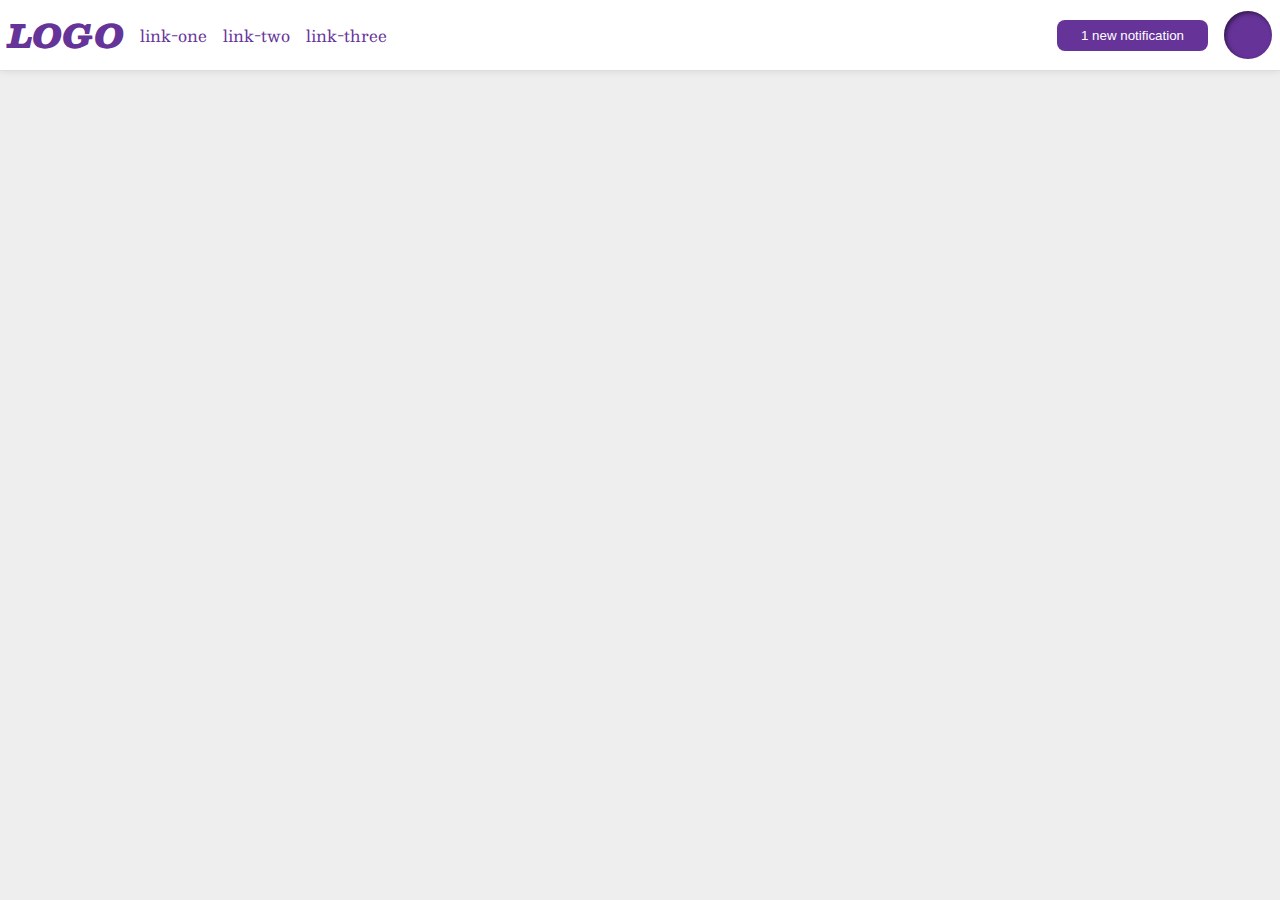
<file: flex/03-flex-header-2/index.html>
<!DOCTYPE html>
<html lang="en">
  <head>
    <meta charset="UTF-8">
    <meta http-equiv="X-UA-Compatible" content="IE=edge">
    <meta name="viewport" content="width=device-width, initial-scale=1.0">
    <title>Flex Header 2</title>
    <link rel="stylesheet" href="style.css">
  </head>
  <body>
    <div class="header">
      <div class="left">
        <div class="logo">
          LOGO
        </div>
        <ul class="links">
          <li><a href="https://google.com">link-one</a></li>
          <li><a href="https://google.com">link-two</a></li>
          <li><a href="https://google.com">link-three</a></li>
        </ul>
      </div>
      <div class="right">
        <button class="notifications">
          1 new notification
        </button>
        <div class="profile-image"></div>
      </div>
    </div>
  </body>
</html>
</file>
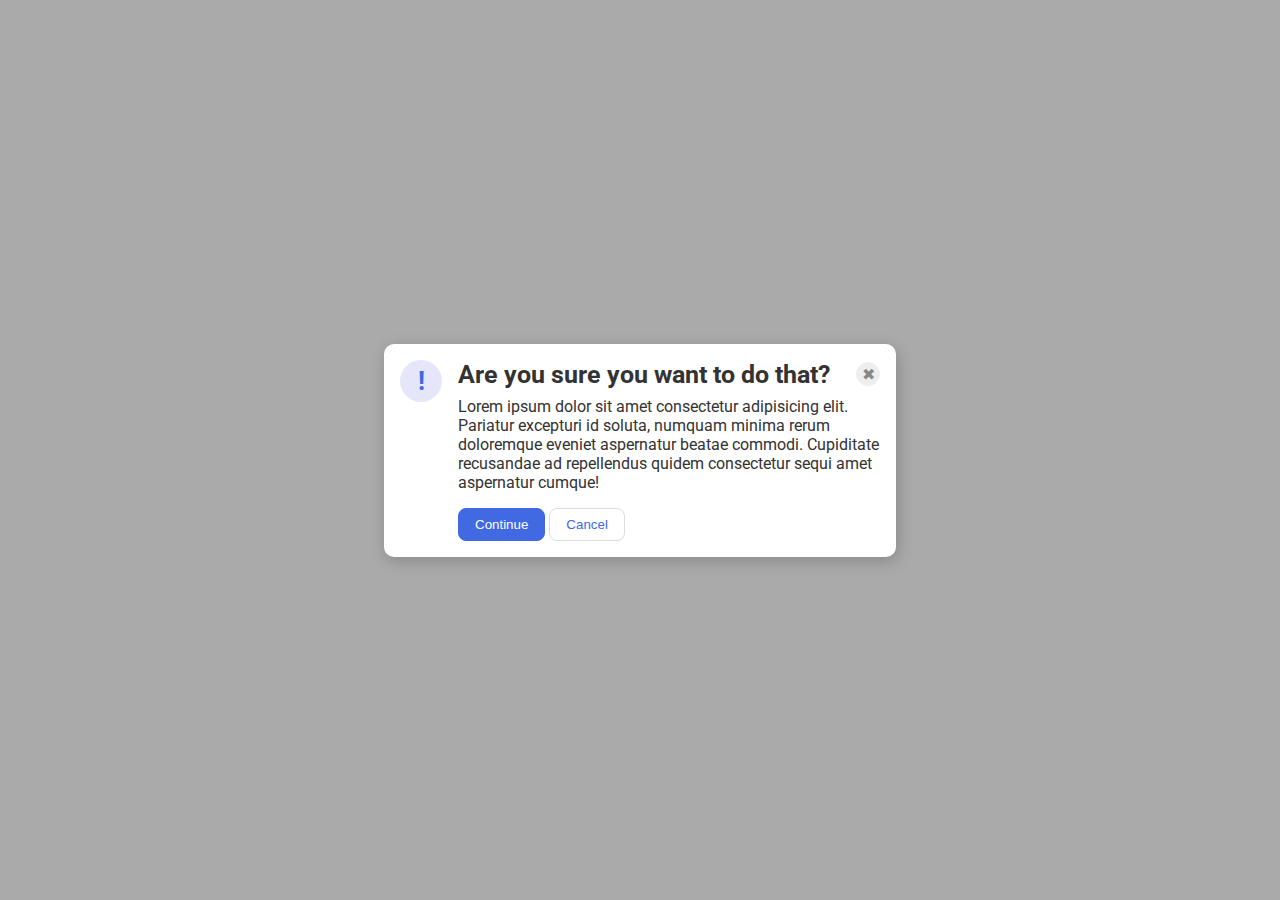
<file: flex/05-flex-modal/index.html>
<!DOCTYPE html>
<html lang="en">
  <head>
    <meta charset="UTF-8">
    <meta http-equiv="X-UA-Compatible" content="IE=edge">
    <meta name="viewport" content="width=device-width, initial-scale=1.0">
    <link rel="stylesheet" href="style.css">
    <title>Modal</title>
  </head>
  <body>
    <div class="modal">
      <div class="icon">!</div>
      <div class="container">
        <div class="header">Are you sure you want to do that?
          <button class="close-button">✖</button>
        </div>
        <div class="text">Lorem ipsum dolor sit amet consectetur adipisicing elit. Pariatur excepturi id soluta, numquam minima rerum doloremque eveniet aspernatur beatae commodi. Cupiditate recusandae ad repellendus quidem consectetur sequi amet aspernatur cumque!</div>
        <button class="continue">Continue</button>
        <button class="cancel">Cancel</button>
      </div>
    </div>
  </body>
</html>
</file>
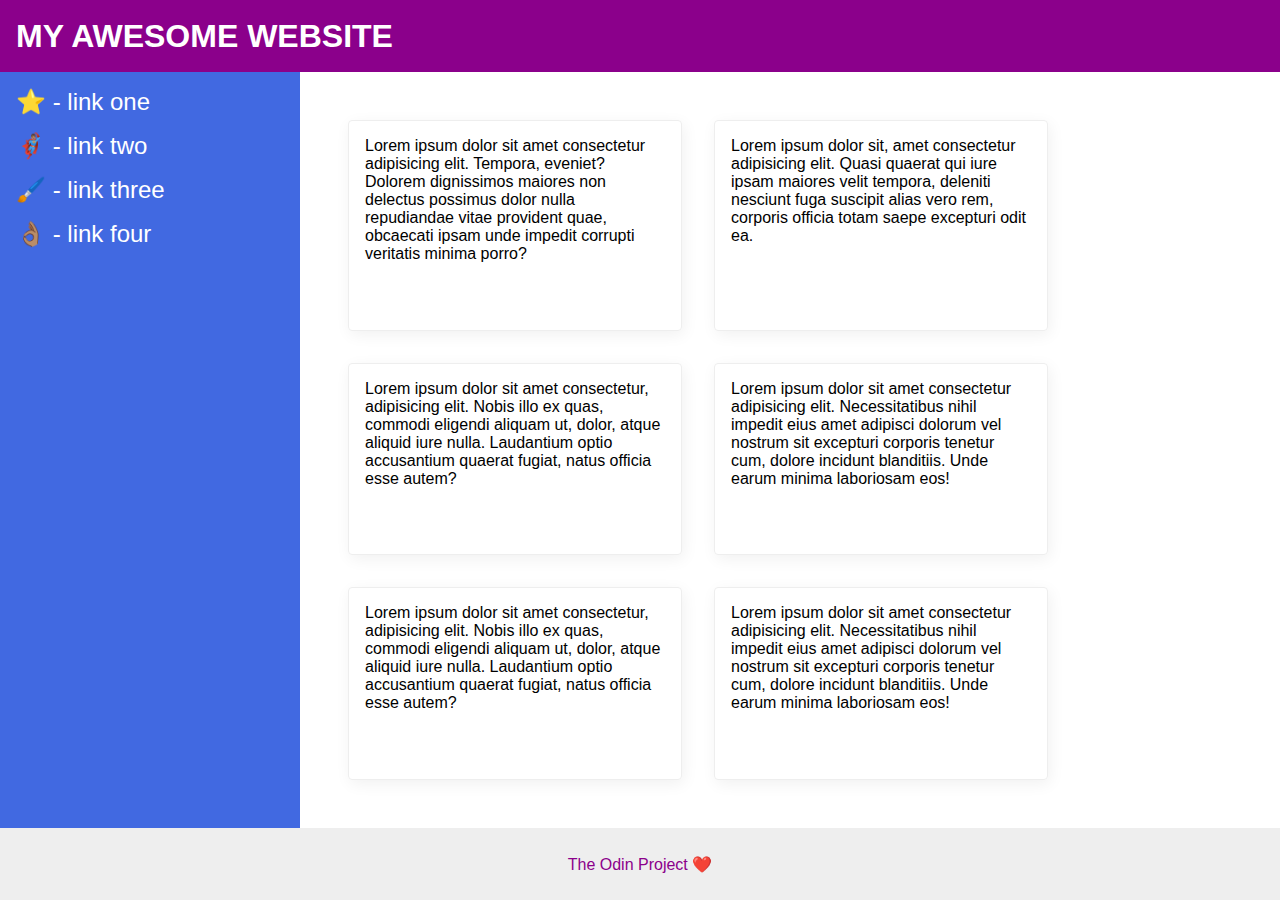
<file: flex/07-flex-layout-2/index.html>
<!DOCTYPE html>
<html lang="en">
  <head>
    <meta charset="UTF-8">
    <meta http-equiv="X-UA-Compatible" content="IE=edge">
    <meta name="viewport" content="width=device-width, initial-scale=1.0">
    <title>The Holy Grail</title>
    <link rel="stylesheet" href="style.css">
  </head>
  <body>
    <div class="header">
      MY AWESOME WEBSITE
    </div>
    
    <div class="body">
      <div class="sidebar">
        <ul>
          <li><a href="#">⭐ - link one</a></li>
          <li><a href="#">🦸🏽‍♂️ - link two</a></li>
          <li><a href="#">🖌️ - link three</a></li>
          <li><a href="#">👌🏽 - link four</a></li>
        </ul>
      </div>
      <div class="card-container">
        <div class="card">Lorem ipsum dolor sit amet consectetur adipisicing elit. Tempora, eveniet? Dolorem dignissimos maiores non delectus possimus dolor nulla repudiandae vitae provident quae, obcaecati ipsam unde impedit corrupti veritatis minima porro?</div>
        <div class="card">Lorem ipsum dolor sit, amet consectetur adipisicing elit. Quasi quaerat qui iure ipsam maiores velit tempora, deleniti nesciunt fuga suscipit alias vero rem, corporis officia totam saepe excepturi odit ea.</div>
        <div class="card">Lorem ipsum dolor sit amet consectetur, adipisicing elit. Nobis illo ex quas, commodi eligendi aliquam ut, dolor, atque aliquid iure nulla. Laudantium optio accusantium quaerat fugiat, natus officia esse autem?</div>
        <div class="card">Lorem ipsum dolor sit amet consectetur adipisicing elit. Necessitatibus nihil impedit eius amet adipisci dolorum vel nostrum sit excepturi corporis tenetur cum, dolore incidunt blanditiis. Unde earum minima laboriosam eos!</div>
        <div class="card">Lorem ipsum dolor sit amet consectetur, adipisicing elit. Nobis illo ex quas, commodi eligendi aliquam ut, dolor, atque aliquid iure nulla. Laudantium optio accusantium quaerat fugiat, natus officia esse autem?</div>
        <div class="card">Lorem ipsum dolor sit amet consectetur adipisicing elit. Necessitatibus nihil impedit eius amet adipisci dolorum vel nostrum sit excepturi corporis tenetur cum, dolore incidunt blanditiis. Unde earum minima laboriosam eos!</div>
      </div>
    </div>

    <div class="footer">
      The Odin Project ❤️
    </div>
  </body>
</html>
</file>
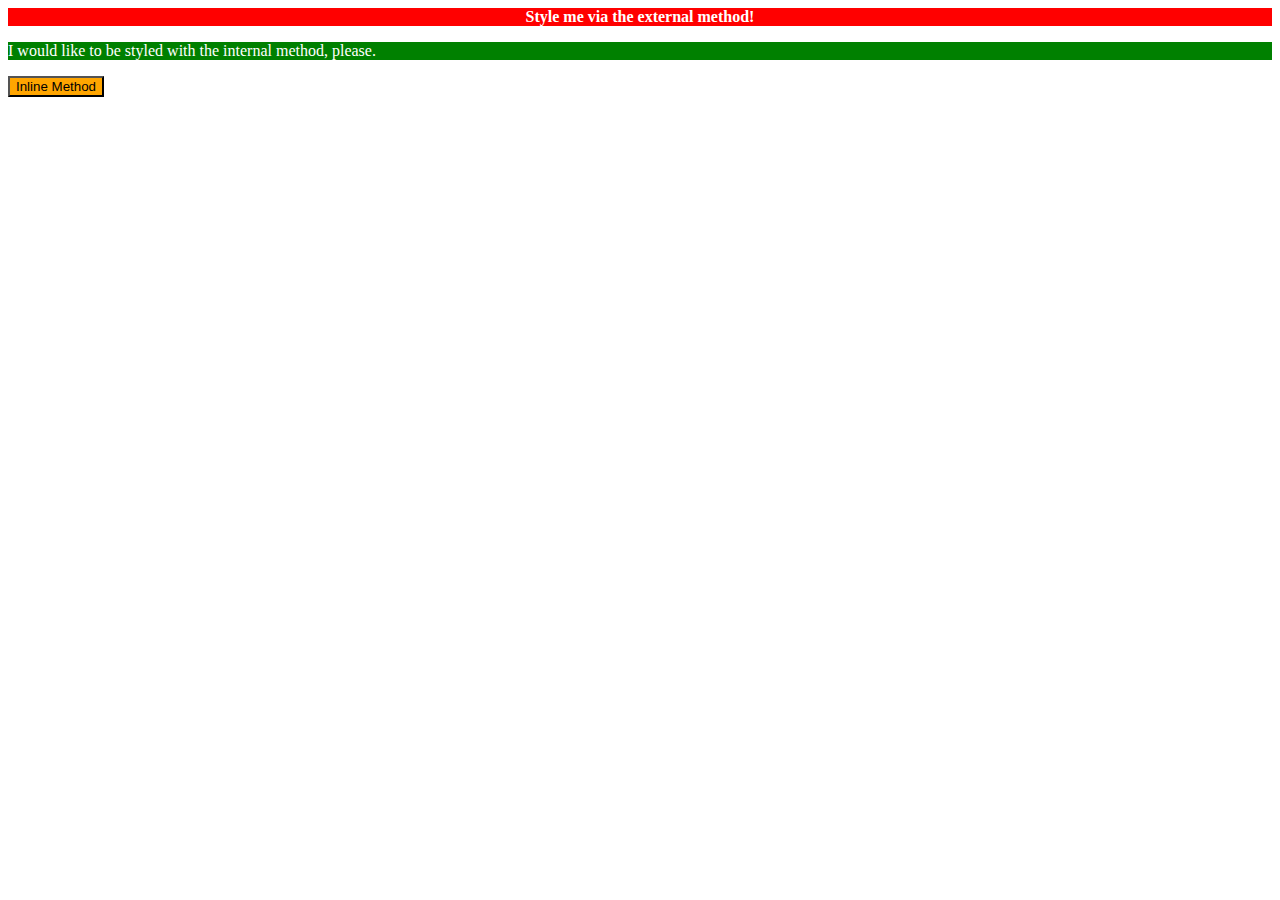
<file: foundations/01-css-methods/index.html>
<!DOCTYPE html>
<html lang="en">
  <head>
    <meta charset="UTF-8">
    <meta http-equiv="X-UA-Compatible" content="IE=edge">
    <meta name="viewport" content="width=device-width, initial-scale=1.0">
    <style>
      p {
    background-color: green;
    color: white;
    font-size: 18;
    }
    </style>
    <link rel="stylesheet" href="styles.css">
    <title>Methods for Adding CSS</title>
  </head>
  <body>
    <div>Style me via the external method!</div>
    <p>I would like to be styled with the internal method, please.</p>
    <button style = "background-color: orange; font-size: 18;">Inline Method</button>
  </body>
</html>
</file>
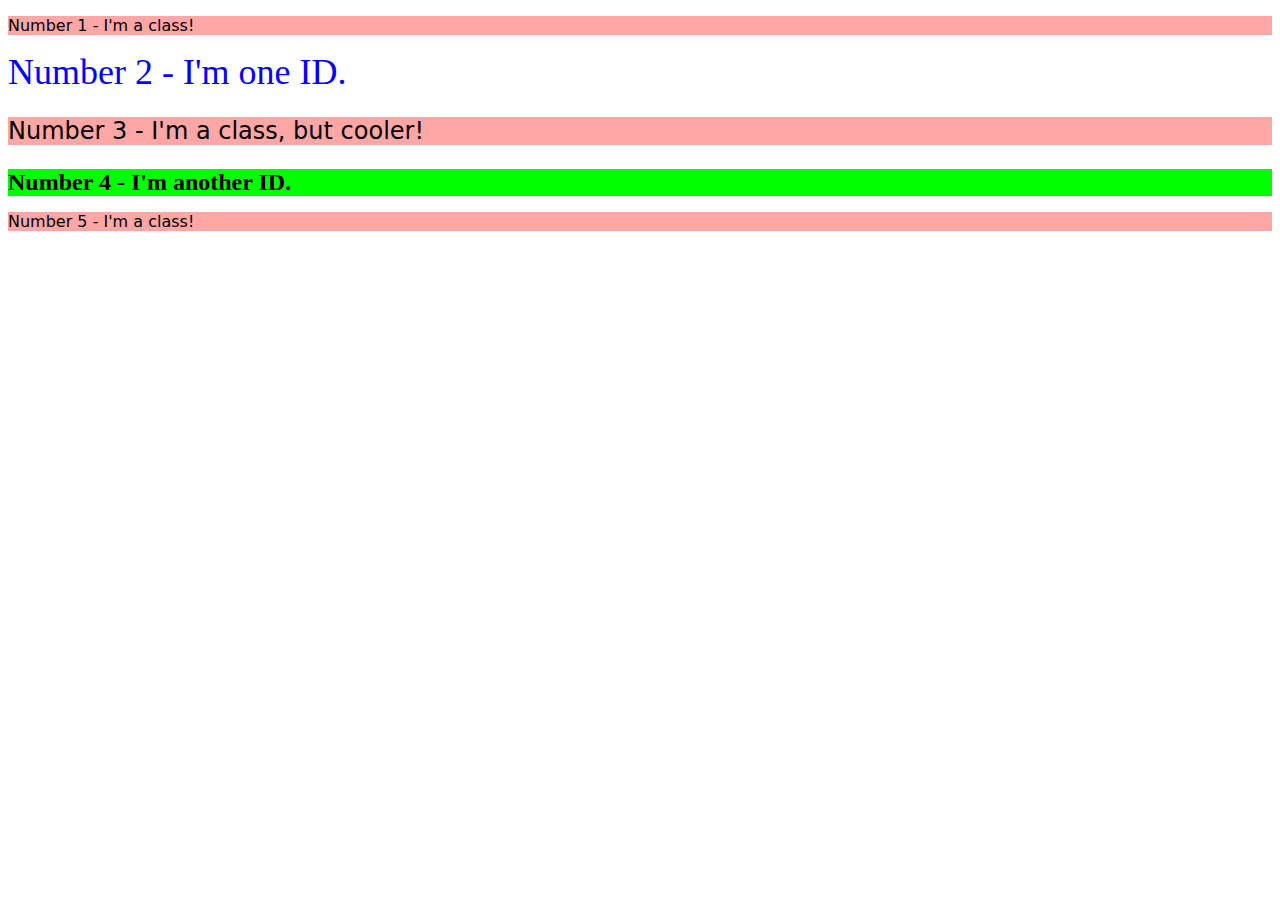
<file: foundations/02-class-id-selectors/index.html>
<!DOCTYPE html>
<html lang="en">
  <head>
    <meta charset="UTF-8">
    <meta http-equiv="X-UA-Compatible" content="IE=edge">
    <meta name="viewport" content="width=device-width, initial-scale=1.0">
    <title>Class and ID Selectors</title>
    <link rel="stylesheet" href="style.css">
  </head>
  <body>
    <p class="odd-numbers">Number 1 - I'm a class!</p>
    <div id="second-element">Number 2 - I'm one ID.</div>
    <p class="odd-numbers third-element">Number 3 - I'm a class, but cooler!</p>
    <div id="fourth-element">Number 4 - I'm another ID.</div>
    <p class="odd-numbers">Number 5 - I'm a class!</p>
  </body>
</html>
</file>
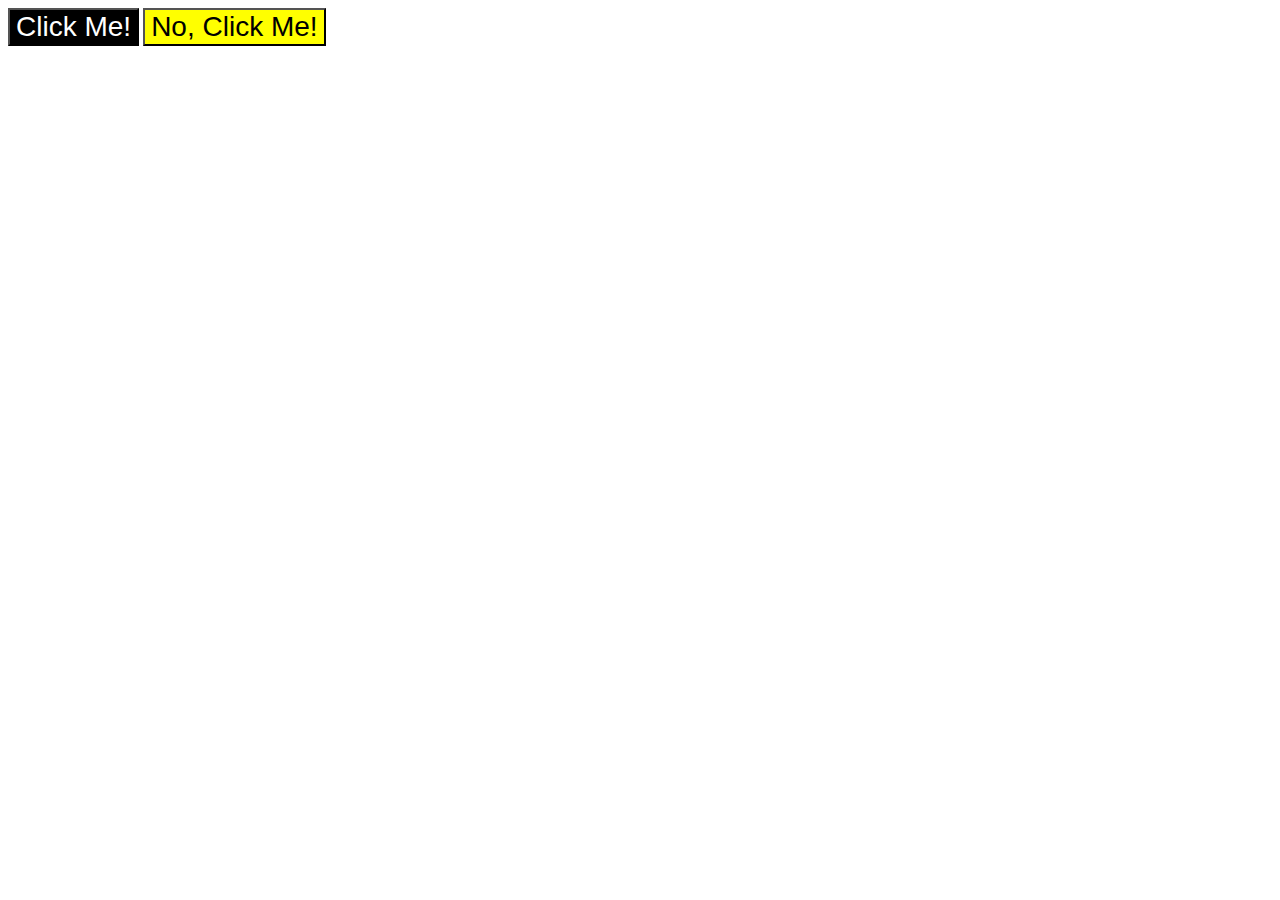
<file: foundations/03-grouping-selectors/index.html>
<!DOCTYPE html>
<html lang="en">
  <head>
    <meta charset="UTF-8">
    <meta http-equiv="X-UA-Compatible" content="IE=edge">
    <meta name="viewport" content="width=device-width, initial-scale=1.0">
    <title>Grouping Selectors</title>
    <link rel="stylesheet" href="style.css">
  </head>
  <body>
    <button class="first-button">Click Me!</button>
    <button class="second-button">No, Click Me!</button>
  </body>
</html>
</file>
<file: flex/03-flex-header-2/style.css>
/* this is some magical font-importing.  
you'll learn about it later. */
@import url('https://fonts.googleapis.com/css2?family=Besley:ital,wght@0,400;1,900&display=swap');

body {
  margin: 0;
  background: #eee;
  font-family: Besley, serif;
}

.header {
  background: white;
  border-bottom: 1px solid #ddd;
  box-shadow: 0 0 8px rgba(0,0,0,.1);
  display: flex;
  justify-content: space-between;
  padding: 8px;
}

.profile-image {
  background: rebeccapurple;
  box-shadow: inset 2px 2px 4px rgba(0,0,0,.5);
  border-radius: 50%;
  width: 48px;
  height: 48px;
}

.logo {
  color: rebeccapurple;
  font-size: 32px;
  font-weight: 900;
  font-style: italic;
}

button {
  border: none;
  border-radius: 8px;
  background: rebeccapurple;
  color: white;
  padding: 8px 24px;
}

a {
  /* this removes the line under our links */
  text-decoration: none;
  color: rebeccapurple;
}

ul {
  list-style-type: none;
  display: flex;
  margin: 0;
  padding: 0;
  gap: 16px;
}

.left, .right {
  display:flex;
  align-items: center;
  gap: 16px;
}
</file>
<file: flex/05-flex-modal/style.css>
@import url('https://fonts.googleapis.com/css2?family=Roboto:wght@400;700&display=swap');

/* *{outline: 1px solid black;} */

html, body {
  height: 100%;
}

body {
  font-family: Roboto, sans-serif;
  margin: 0;
  background: #aaa;
  color: #333;
  /* I'll give you this one for free lol */
  display: flex;
  align-items: center;
  justify-content: center;
}

.modal {
  background: white;
  width: 480px;
  border-radius: 10px;
  box-shadow: 2px 4px 16px rgba(0,0,0,.2);
  display: flex;
  padding: 16px;
  gap: 16px;
}

.header {
  font-weight: bold;
  font-size: 25px;
  display:flex;
  justify-content: space-between;
  align-items: center;
  margin-bottom: 8px;
}

.icon {
  color: royalblue;
  font-size: 26px;
  font-weight: 700;
  background: lavender;
  width: 42px;
  height: 42px;
  border-radius: 50%;
  display: flex;
  align-items: center;
  justify-content: center;
  flex-shrink: 0;
}

.close-button {
  background: #eee;
  border-radius: 50%;
  color: #888;
  font-weight: 400;
  font-size: 16px;
  height: 24px;
  width: 24px;
  display: flex;
  align-items: center;
  justify-content: center;
  border: 1px solid #eee;
  padding: 0;
}

.text{
  margin-bottom: 16px;
}

button {
  cursor: pointer;
  padding: 8px 16px;
  border-radius: 8px;
}

button.continue {
  background: royalblue;
  border: 1px solid royalblue;
  color: white;
}

button.cancel {
  background: white;
  border: 1px solid #ddd;
  color: royalblue;
}
</file>
<file: flex/07-flex-layout-2/style.css>
/* *{outline: 1px solid black;} */

body {
  font-family: -apple-system, BlinkMacSystemFont, 'Segoe UI', Roboto, Oxygen, Ubuntu, Cantarell, 'Open Sans', 'Helvetica Neue', sans-serif;
  margin: 0;
  min-height: 100vh;
  display: flex;
  flex-direction: column;
}

.header {
  height: 72px;
  background: darkmagenta;
  color: white;
  font-size: 32px;
  font-weight: 900;
  display: flex;  
  align-items: center; 
  padding: 0 16px;
}

.footer {
  height: 72px;
  background: #eee;
  color: darkmagenta;
  display: flex;
  justify-content: center;  
  align-items: center;
}

.sidebar {
  width: 300px;
  background: royalblue;
  box-sizing: border-box;
  flex-shrink: 0;
  padding: 16px;
}

.card {
  border: 1px solid #eee;
  box-shadow: 2px 4px 16px rgba(0,0,0,.06);
  border-radius: 4px;
  padding: 16px;
  width: 300px; 
}

ul, a, li {
  margin: 0;
  padding: 0;
  list-style-type: none;
  text-decoration: none;
  font-size: 24px;
  color: white;
  margin-bottom: 16px;
}

.body {
  display: flex;
  flex: 1;
}

.card-container {
  display: flex;  
  padding: 48px;
  flex-wrap: wrap;
  gap: 32px;
}
</file>
<file: foundations/01-css-methods/styles.css>
div {
    background-color: red;
    color: white;
    font-size: 32;
    text-align: center;
    font-weight: bold;
}
</file>
<file: foundations/02-class-id-selectors/style.css>
.odd-numbers {
    background-color: rgb(255, 167, 167);
    font-family: Verdana, 'DejaVu Sans', sans-serif;
}

#second-element {
    color: rgb(0,0,255);
    font-size: 36px;
}

.third-element {
    font-size: 24px;
}

#fourth-element {
    background-color: rgb(0,255,0);
    font-size: 24px;
    font-weight: bold;
}
</file>
<file: foundations/03-grouping-selectors/style.css>
.first-button, .second-button {
    font-size: 28px;
    font-family: Helvetica, 'Times New Roman', sans-serif;
}

.first-button {
    background-color: black;
    color: white;
}

.second-button {
    background-color: yellow;
}
</file>
